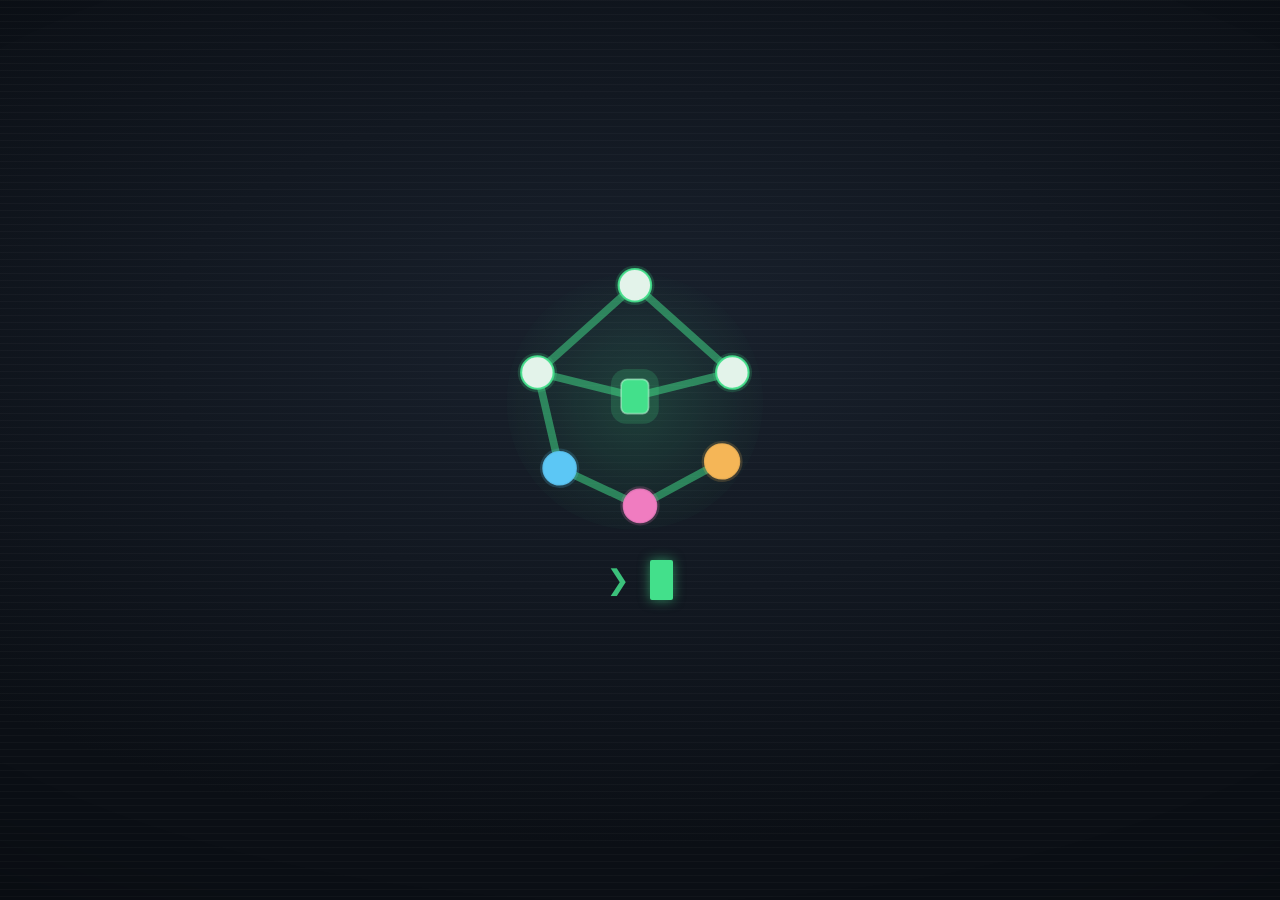
<file: src/web/index.html>
<!DOCTYPE html>
<html lang="en">
<head>
  <meta charset="UTF-8" />
  <meta name="viewport" content="width=device-width, initial-scale=1.0" />
  <!-- Lock the page down: only same-origin scripts run (no inline/eval), so
       even if unsanitized content slipped through it couldn't execute JS.
       Inline styles are allowed for dynamic cluster-colour swatches only. -->
  <meta http-equiv="Content-Security-Policy" content="default-src 'none'; script-src 'self'; style-src 'self' 'unsafe-inline'; img-src 'self' data:; font-src 'self'; frame-src 'self'; connect-src 'self'; base-uri 'none'; object-src 'none'; form-action 'none'" />
  <title>engram</title>
  <link rel="stylesheet" href="styles.css" />
</head>
<body>
  <!-- Animated brand splash; loads over the app and lifts when ready -->
  <iframe id="splash-frame" src="splash.html" title="loading engram"></iframe>

  <!-- Capture bar: terminal prompt -->
  <div id="capturebar">
    <span class="prompt">engram&gt;</span>
    <textarea id="capture" rows="1" autocomplete="off" spellcheck="false"
      placeholder="dump a thought… (Enter to save · Shift+Enter for newline)"></textarea>
    <span id="backend" class="backend"></span>
  </div>

  <div id="main">
    <!-- Graph -->
    <div id="graphpane">
      <div id="graph"></div>
      <div id="legend"></div>
      <div id="filterbar" class="hidden"></div>
      <button id="btn-reset-view" title="Reset / fit the graph in view (or press F)">⊹ fit view</button>
      <div id="statusline"></div>
    </div>

    <!-- Sidebar -->
    <div id="sidebar">
      <div id="toolbar">
        <input id="search" type="text" placeholder="/ search · Enter to ask Claude" autocomplete="off" spellcheck="false" />
        <button id="btn-ask" title="Ask Claude a question answered from your notes">⏎ ask</button>
        <button id="btn-librarian" title="Ask Claude to name clusters & suggest links">⟳ librarian</button>
        <button id="btn-import" title="Import files (md/txt/pdf) — auto-split into notes">⇪ import</button>
        <button id="btn-export" title="Export all notes to a zip">⤓ export</button>
      </div>

      <div id="answer" class="panel hidden"></div>
      <div id="clusterview" class="panel hidden"></div>
      <div id="searchresults" class="panel hidden"></div>

      <div id="reader" class="panel hidden">
        <div class="reader-head">
          <span id="reader-title"></span>
          <span class="reader-actions">
            <button id="btn-edit" title="Edit raw markdown">edit</button>
            <button id="btn-save" title="Save edits">save</button>
            <button id="btn-delete" title="Delete note">del</button>
            <button id="btn-close" title="Close">✕</button>
          </span>
        </div>
        <div id="reader-meta"></div>
        <div id="reader-rendered" class="md"></div>
        <textarea id="reader-body" class="hidden" spellcheck="false"></textarea>
      </div>

      <div id="review" class="panel"></div>
      <div id="todos" class="panel"></div>
      <div id="suggestions" class="panel"></div>
      <div id="clusters" class="panel"></div>
    </div>
  </div>

  <div id="toast"></div>

  <!-- Command palette (Ctrl+K) -->
  <div id="palette" class="overlay hidden">
    <div class="palette-box">
      <input id="palette-input" type="text" autocomplete="off" spellcheck="false"
        placeholder="jump to a note or run a command…" />
      <div id="palette-list"></div>
    </div>
  </div>

  <!-- Quiz overlay -->
  <div id="quiz" class="overlay hidden">
    <div class="quiz-box">
      <div id="quiz-head"></div>
      <div id="quiz-card"></div>
      <div id="quiz-actions"></div>
    </div>
  </div>

  <script src="vendor/force-graph.min.js"></script>
  <script src="vendor/marked.min.js"></script>
  <script src="vendor/purify.min.js"></script>
  <script src="app.js"></script>
</body>
</html>
</file>
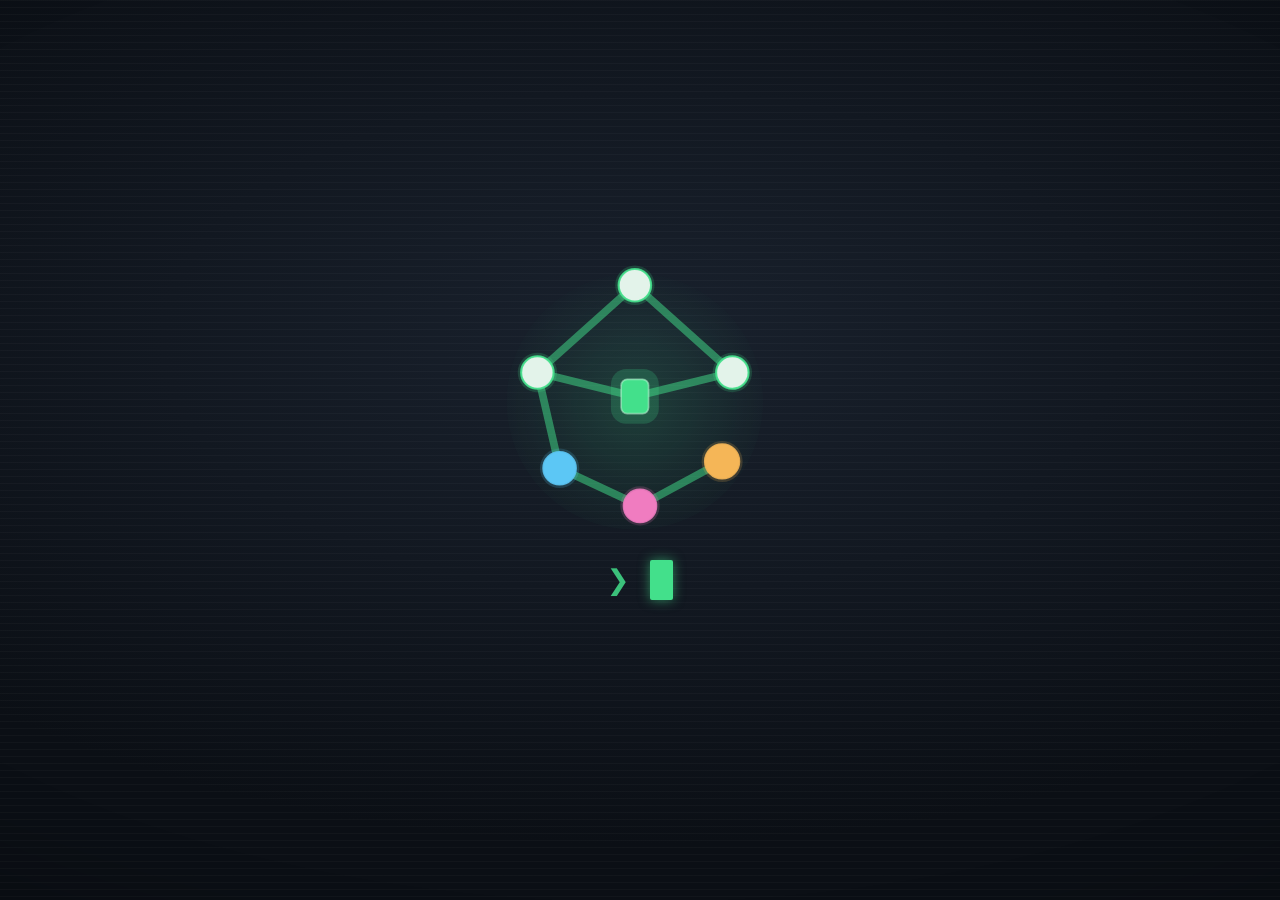
<file: icons/splash.html>
<!DOCTYPE html>
<html lang="en">
<head>
<meta charset="utf-8">
<meta name="viewport" content="width=device-width, initial-scale=1">
<title>engram</title>
<style>
  :root{
    --accent:#43e08b; --node:#e3f3ea; --cy:#5cc7f5; --am:#f5b657; --mg:#f07cc0;
    --bg-top:#19212d; --bg-bot:#0b0f15; --ink:#0d1117; --muted:#6b7a88;
    --mono:'JetBrains Mono','Cascadia Code','Fira Code',ui-monospace,'SF Mono',Menlo,Consolas,monospace;
  }
  html,body{height:100%;margin:0}
  body{background:var(--bg-bot);overflow:hidden;font-family:var(--mono)}

  .stage{
    position:fixed; inset:0; display:flex; flex-direction:column;
    align-items:center; justify-content:center; gap:26px;
    background:radial-gradient(120% 90% at 50% 38%, var(--bg-top) 0%, var(--bg-bot) 62%);
  }
  /* scanlines + vignette — pure terminal-CRT flavour */
  .stage::before{content:"";position:absolute;inset:0;pointer-events:none;
    background:repeating-linear-gradient(to bottom,rgba(255,255,255,.028) 0 1px,transparent 1px 7px);}
  .stage::after{content:"";position:absolute;inset:0;pointer-events:none;
    background:radial-gradient(130% 100% at 50% 45%,transparent 55%,rgba(0,0,0,.45) 100%);}

  .root{display:flex;flex-direction:column;align-items:center;gap:22px;
    will-change:opacity,transform;}
  .root.fade{opacity:0;transform:scale(1.035);
    transition:opacity .46s ease, transform .62s cubic-bezier(.4,0,.2,1);}

  svg{width:min(56vw,260px);height:auto;display:block;overflow:visible}

  .word{font-weight:700;letter-spacing:.02em;font-size:clamp(26px,7vw,38px);
    color:var(--node);display:flex;align-items:center;line-height:1;}
  .word .prompt{color:var(--accent);opacity:.85;margin-right:.42em;font-weight:700}
  .word .typed{white-space:pre}
  .caret{display:inline-block;width:.6em;height:1.05em;background:var(--accent);
    border-radius:2px;margin-left:.1em;vertical-align:-.16em;
    box-shadow:0 0 12px rgba(67,224,139,.55);animation:blink 1.05s steps(1) infinite}
  @keyframes blink{0%,49%{opacity:1}50%,100%{opacity:0}}

  .tagline{color:var(--muted);font-size:clamp(12px,3vw,14px);letter-spacing:.05em;
    font-weight:500;opacity:0;height:1em}

  /* subtle replay control — DELETE this block + #replay for production */
  #replay{position:fixed;right:14px;bottom:12px;z-index:5;background:rgba(255,255,255,.05);
    color:var(--muted);border:1px solid rgba(255,255,255,.08);border-radius:8px;
    font-family:var(--mono);font-size:12px;padding:6px 11px;cursor:pointer;opacity:0;
    transition:opacity .3s ease}
  .stage:hover #replay{opacity:1}
  #replay:hover{color:var(--node);border-color:rgba(67,224,139,.4)}
</style>
</head>
<body>
  <div class="stage">
    <div class="root" id="root">
      <svg id="graph" viewBox="118 124 304 322" xmlns="http://www.w3.org/2000/svg" aria-label="engram"></svg>
      <div class="word"><span class="prompt">❯</span><span class="typed" id="typed"></span><span class="caret"></span></div>
      <div class="tagline" id="tagline">the structure organizes itself</div>
    </div>
    <button id="replay">↺ replay</button>
  </div>

<script>
(function(){
  const NS="http://www.w3.org/2000/svg";
  const C={accent:"#43e08b",node:"#e3f3ea",cy:"#5cc7f5",am:"#f5b657",mg:"#f07cc0"};
  const NODES=[
    {id:"T", x:264,y:150,r:19,fill:C.node,ring:C.accent,d:0},
    {id:"L", x:150,y:252,r:19,fill:C.node,ring:C.accent,d:90},
    {id:"R", x:378,y:252,r:19,fill:C.node,ring:C.accent,d:150},
    {id:"LB",x:176,y:364,r:19,fill:C.cy,  ring:C.cy,    d:230},
    {id:"BR",x:366,y:356,r:20,fill:C.am,  ring:C.am,    d:290},
    {id:"B", x:270,y:408,r:19,fill:C.mg,  ring:C.mg,    d:350},
  ];
  const HUB={x:264,y:280,w:32,h:40};
  const EDGES=[["R","T"],["T","L"],["L","HUB"],["HUB","R"],["L","LB"],["LB","B"],["B","BR"]];

  const reduce = matchMedia("(prefers-reduced-motion: reduce)").matches;
  // ---- timeline (ms) ----
  const T = reduce
    ? {NODE_DUR:200, HUB_D:120, HUB_DUR:200, EDGE_DUR:200, EDGE_LEAD:0,
       WORD_START:120, CHAR:0, TAG_START:260, TAG_DUR:300, END:1300, FADE:420}
    : {NODE_DUR:600, HUB_D:470, HUB_DUR:360, EDGE_DUR:360, EDGE_LEAD:220,
       WORD_START:1450, CHAR:95, TAG_START:2150, TAG_DUR:500, END:3050, FADE:460};

  const svg=document.getElementById("graph");
  const typed=document.getElementById("typed");
  const tagline=document.getElementById("tagline");
  const root=document.getElementById("root");

  const clamp=(v,a,b)=>Math.max(a,Math.min(b,v));
  const easeOutCubic=p=>1-Math.pow(1-p,3);
  const c1=1.70158,c3=c1+1;
  const easeOutBack=p=>1+c3*Math.pow(p-1,3)+c1*Math.pow(p-1,2);
  const P=id=> id==="HUB"?HUB : NODES.find(n=>n.id===id);
  const arr=id=> id==="HUB" ? T.HUB_D+T.HUB_DUR : (P(id).d+T.NODE_DUR);

  let edgeEls=[], nodeEls=[], hubG, hubGlow, offsets=[];

  function build(){
    svg.innerHTML="";
    // phosphor glow
    const defs=document.createElementNS(NS,"defs");
    defs.innerHTML='<radialGradient id="phos" cx="50%" cy="52%" r="55%">'+
      '<stop offset="0" stop-color="'+C.accent+'" stop-opacity="0.18"/>'+
      '<stop offset="1" stop-color="'+C.accent+'" stop-opacity="0"/></radialGradient>';
    svg.appendChild(defs);
    const glow=document.createElementNS(NS,"circle");
    glow.setAttribute("cx",264);glow.setAttribute("cy",286);glow.setAttribute("r",150);
    glow.setAttribute("fill","url(#phos)");glow.id="glow";glow.style.opacity=0;
    svg.appendChild(glow);

    // edges
    edgeEls = EDGES.map(([a,b])=>{
      const A=P(a),B=P(b);
      const ln=document.createElementNS(NS,"line");
      ln.setAttribute("x1",A.x);ln.setAttribute("y1",A.y);
      ln.setAttribute("x2",B.x);ln.setAttribute("y2",B.y);
      ln.setAttribute("stroke",C.accent);ln.setAttribute("stroke-width",9);
      ln.setAttribute("stroke-linecap","round");ln.setAttribute("opacity",0);
      const len=Math.hypot(B.x-A.x,B.y-A.y);
      ln.setAttribute("stroke-dasharray",len);ln.setAttribute("stroke-dashoffset",len);
      ln._len=len; ln._delay=Math.max(160, Math.max(arr(a),arr(b))-T.EDGE_LEAD);
      svg.appendChild(ln); return ln;
    });

    // nodes
    offsets=[];
    nodeEls = NODES.map((n,i)=>{
      const ang=Math.random()*Math.PI*2, dist=150+Math.random()*170;
      offsets.push([Math.cos(ang)*dist, Math.sin(ang)*dist]);
      const g=document.createElementNS(NS,"g");
      g.innerHTML=
        '<circle r="'+(n.r+4)+'" fill="'+n.ring+'" opacity="0.18"/>'+
        '<circle r="'+n.r+'" fill="'+n.fill+'"/>'+
        '<circle r="'+n.r+'" fill="none" stroke="'+n.ring+'" stroke-width="2.5" opacity="0.9"/>';
      g.style.opacity=0;
      svg.appendChild(g); return g;
    });

    // hub (terminal block cursor)
    hubG=document.createElementNS(NS,"g");
    hubGlow=document.createElementNS(NS,"rect");
    hubGlow.setAttribute("x",-(HUB.w/2)-12);hubGlow.setAttribute("y",-(HUB.h/2)-12);
    hubGlow.setAttribute("width",HUB.w+24);hubGlow.setAttribute("height",HUB.h+24);
    hubGlow.setAttribute("rx",18);hubGlow.setAttribute("fill",C.accent);hubGlow.setAttribute("opacity",0);
    const hubRect=document.createElementNS(NS,"rect");
    hubRect.setAttribute("x",-(HUB.w/2));hubRect.setAttribute("y",-(HUB.h/2));
    hubRect.setAttribute("width",HUB.w);hubRect.setAttribute("height",HUB.h);
    hubRect.setAttribute("rx",7);hubRect.setAttribute("fill",C.accent);
    const hubEdge=document.createElementNS(NS,"rect");
    hubEdge.setAttribute("x",-(HUB.w/2));hubEdge.setAttribute("y",-(HUB.h/2));
    hubEdge.setAttribute("width",HUB.w);hubEdge.setAttribute("height",HUB.h);
    hubEdge.setAttribute("rx",7);hubEdge.setAttribute("fill","none");
    hubEdge.setAttribute("stroke","#bff7d8");hubEdge.setAttribute("stroke-width",2);hubEdge.setAttribute("opacity",.55);
    hubG.appendChild(hubGlow);hubG.appendChild(hubRect);hubG.appendChild(hubEdge);
    hubG.style.opacity=0;
    svg.appendChild(hubG);
    glowEl=glow;
  }

  let glowEl, start=null, done=false, raf=null;

  function fireDone(){
    try{ if(window.chrome&&window.chrome.webview) window.chrome.webview.postMessage("engram:splash-done"); }catch(e){}
    document.dispatchEvent(new CustomEvent("engram:splash-done"));
    if(typeof window.onEngramSplashDone==="function") window.onEngramSplashDone();
  }

  function frame(now){
    if(start===null) start=now;
    const t=now-start;

    glowEl.style.opacity = clamp(t/800,0,1)*0.9;

    NODES.forEach((n,i)=>{
      const p=clamp((t-n.d)/T.NODE_DUR,0,1);
      const ep=easeOutCubic(p), sc=easeOutBack(p);
      const [dx,dy]=offsets[i];
      const cx=n.x+dx*(1-ep), cy=n.y+dy*(1-ep);
      nodeEls[i].setAttribute("transform","translate("+cx+","+cy+") scale("+Math.max(0,sc)+")");
      nodeEls[i].style.opacity=clamp(p*1.6,0,1);
    });

    edgeEls.forEach(ln=>{
      const p=clamp((t-ln._delay)/T.EDGE_DUR,0,1);
      ln.setAttribute("stroke-dashoffset", ln._len*(1-easeOutCubic(p)));
      ln.setAttribute("opacity", (0.5*clamp(p*1.4,0,1)).toFixed(3));
    });

    const hp=clamp((t-T.HUB_D)/T.HUB_DUR,0,1);
    hubG.setAttribute("transform","translate("+HUB.x+","+HUB.y+") scale("+Math.max(0,easeOutBack(hp))+")");
    hubG.style.opacity=clamp(hp*1.6,0,1);
    if(hp>=1){ hubGlow.setAttribute("opacity",(0.10+0.12*(0.5+0.5*Math.sin(t/420))).toFixed(3)); }

    const chars = T.CHAR>0 ? clamp(Math.floor((t-T.WORD_START)/T.CHAR),0,6) : (t>=T.WORD_START?6:0);
    typed.textContent="engram".slice(0,chars);

    tagline.style.opacity = (clamp((t-T.TAG_START)/T.TAG_DUR,0,1)).toFixed(3);

    if(t>=T.END && !done){
      done=true; root.classList.add("fade");
      setTimeout(fireDone, T.FADE-20);
    }
    if(t < T.END + T.FADE + 80) raf=requestAnimationFrame(frame);
  }

  function play(){
    if(raf) cancelAnimationFrame(raf);
    start=null; done=false; root.classList.remove("fade"); typed.textContent="";
    build(); raf=requestAnimationFrame(frame);
  }

  document.getElementById("replay").addEventListener("click",play);
  window.engramSplash={ play };   // host can re-trigger if needed
  play();
})();
</script>
</body>
</html>
</file>
<file: src/web/styles.css>
:root {
  /* engram brand palette */
  --bg: #0B0F15;
  --bg2: #121822;
  --panel: #0E141C;
  --line: #19212D;
  --fg: #C7D0DC;
  --dim: #5C6675;
  --accent: #43E08B;       /* brand green */
  --accent2: #5CC7F5;      /* brand cyan */
  --danger: #F07CC0;       /* brand magenta (destructive accents) */
  --mono: "Cascadia Mono", "JetBrains Mono", Consolas, "Courier New", monospace;
}

* { box-sizing: border-box; }

html, body {
  margin: 0; height: 100%; width: 100%;
  background: var(--bg); color: var(--fg);
  font-family: var(--mono); font-size: 13px;
  overflow: hidden; user-select: none;
}

/* ---- capture bar ---- */
#capturebar {
  display: flex; align-items: flex-start; gap: 8px;
  padding: 10px 12px; background: var(--bg2);
  border-bottom: 1px solid var(--line);
}
#capturebar .prompt { color: var(--accent); padding-top: 4px; white-space: nowrap; font-weight: bold; }
#capture {
  flex: 1 1 0; min-width: 0; resize: none; background: transparent; border: none; outline: none;
  color: var(--fg); font-family: var(--mono); font-size: 14px; line-height: 1.5;
  max-height: 160px; overflow-y: auto; user-select: text;
}
#capture::placeholder { color: var(--dim); }
.backend { color: var(--dim); font-size: 11px; padding-top: 4px; white-space: nowrap; flex-shrink: 0; }
/* on narrow windows, drop the backend label rather than clip the capture bar */
@media (max-width: 720px) { .backend { display: none; } }

/* ---- main layout ---- */
#main { display: flex; height: calc(100% - 47px); }
#graphpane { position: relative; flex: 1; min-width: 0; }
#graph { position: absolute; inset: 0; }

#legend {
  position: absolute; top: 10px; left: 10px; max-width: 260px;
  max-height: 40%; overflow-y: auto; pointer-events: auto;
}
#statusline {
  position: absolute; bottom: 8px; left: 12px; right: 12px;
  color: var(--dim); font-size: 11px; pointer-events: none;
}

/* ---- sidebar ---- */
#sidebar {
  /* fluid width: scales with the window but stays usable on odd aspect ratios */
  width: clamp(280px, 30vw, 420px); flex-shrink: 0; background: var(--panel);
  border-left: 1px solid var(--line); display: flex; flex-direction: column;
  overflow-y: auto; overflow-x: hidden;
}
#toolbar { display: flex; flex-wrap: wrap; gap: 6px; padding: 10px; border-bottom: 1px solid var(--line); }
#search {
  flex: 1 1 120px; min-width: 0; background: var(--bg); border: 1px solid var(--line); border-radius: 3px;
  color: var(--fg); font-family: var(--mono); font-size: 13px; padding: 6px 8px; outline: none;
  user-select: text;
}
#search:focus { border-color: var(--accent); }

button {
  background: var(--bg); color: var(--fg); border: 1px solid var(--line);
  border-radius: 3px; font-family: var(--mono); font-size: 12px; padding: 6px 9px;
  cursor: pointer; white-space: nowrap;
}
button:hover { border-color: var(--accent); color: var(--accent); }
#btn-ask { border-color: #2E7D55; color: var(--accent); }
#btn-ask:hover { background: #102A1E; }

.panel { padding: 10px 12px; border-bottom: 1px solid var(--line); }
.panel.hidden { display: none; }
.panel-title { color: var(--dim); font-size: 11px; text-transform: uppercase; letter-spacing: 1px; margin-bottom: 8px; }

/* ---- reader ---- */
.reader-head { display: flex; justify-content: space-between; align-items: center; margin-bottom: 6px; }
#reader-title { color: var(--accent2); font-weight: bold; overflow: hidden; text-overflow: ellipsis; white-space: nowrap; }
.reader-actions button { padding: 3px 7px; font-size: 11px; }
#btn-delete:hover { border-color: var(--danger); color: var(--danger); }
#reader-meta { color: var(--dim); font-size: 11px; margin-bottom: 8px; }
#reader-body {
  width: 100%; min-height: 220px; resize: vertical; background: var(--bg);
  border: 1px solid var(--line); border-radius: 3px; color: var(--fg);
  font-family: var(--mono); font-size: 13px; line-height: 1.6; padding: 8px; outline: none;
  user-select: text;
}
#reader-body:focus { border-color: var(--accent); }

/* rendered markdown view */
.md {
  background: var(--bg); border: 1px solid var(--line); border-radius: 3px;
  padding: 10px 12px; min-height: 120px; max-height: 50vh; overflow-y: auto;
  color: var(--fg); line-height: 1.6; font-size: 13px; user-select: text;
}
.md.hidden { display: none; }
.md h1, .md h2, .md h3, .md h4 { color: var(--accent2); margin: 0.6em 0 0.3em; line-height: 1.3; }
.md h1 { font-size: 1.4em; } .md h2 { font-size: 1.25em; } .md h3 { font-size: 1.1em; }
.md p { margin: 0.5em 0; }
.md ul, .md ol { padding-left: 1.4em; margin: 0.4em 0; }
.md li { margin: 0.15em 0; }
.md code { background: #19212D; padding: 1px 5px; border-radius: 3px; color: var(--accent); font-size: 0.95em; }
.md pre { background: #19212D; padding: 8px 10px; border-radius: 4px; overflow-x: auto; }
.md pre code { background: none; padding: 0; color: var(--fg); }
.md a { color: var(--accent); }
.md blockquote { border-left: 2px solid var(--line); margin: 0.5em 0; padding-left: 10px; color: var(--dim); }
.md hr { border: none; border-top: 1px solid var(--line); margin: 0.8em 0; }
.md table { border-collapse: collapse; margin: 0.5em 0; }
.md th, .md td { border: 1px solid var(--line); padding: 4px 8px; }
.md input[type="checkbox"] { accent-color: var(--accent); }

/* ---- lists ---- */
.row {
  padding: 7px 8px; border: 1px solid var(--line); border-radius: 3px; margin-bottom: 6px;
  cursor: pointer; background: var(--bg);
}
.row:hover { border-color: var(--accent); }
.row .row-title { color: var(--fg); overflow: hidden; text-overflow: ellipsis; white-space: nowrap; }
.row .row-sub { color: var(--dim); font-size: 11px; margin-top: 3px; }
.row .score { color: var(--accent); float: right; font-size: 11px; }

.sug { background: var(--bg); border: 1px solid var(--line); border-radius: 3px; padding: 8px; margin-bottom: 6px; }
.sug .sug-kind { color: var(--accent2); font-size: 11px; text-transform: uppercase; }
.sug .sug-body { margin: 4px 0 7px; }
.sug .sug-actions { display: flex; gap: 6px; }
.sug .sug-actions button { padding: 3px 9px; font-size: 11px; }

.mini-link { float: right; color: var(--accent); font-size: 11px; cursor: pointer; font-weight: normal; text-transform: none; letter-spacing: 0; }
.mini-link:hover { text-decoration: underline; }

/* ---- todos ---- */
.todo-group { display: flex; align-items: center; gap: 7px; color: var(--dim); font-size: 11px; text-transform: uppercase; letter-spacing: 1px; margin: 10px 0 5px; }
.todo { display: flex; align-items: flex-start; gap: 8px; padding: 4px 2px; cursor: default; }
.todo input[type="checkbox"] { margin-top: 2px; accent-color: var(--accent); cursor: pointer; flex-shrink: 0; }
.todo-text { flex: 1; line-height: 1.45; user-select: text; }
.todo.done .todo-text { color: var(--dim); text-decoration: line-through; }
.todo-src { color: var(--dim); cursor: pointer; flex-shrink: 0; }
.todo-src:hover { color: var(--accent); }

/* ---- cluster detail ---- */
.cv-head { display: flex; align-items: center; gap: 8px; margin-bottom: 8px; }
.cv-name { color: var(--accent2); font-weight: bold; flex: 1; }
.cv-summary { color: var(--fg); line-height: 1.6; margin-bottom: 10px; user-select: text; }
.cv-notes-title { color: var(--dim); font-size: 11px; text-transform: uppercase; letter-spacing: 1px; margin-bottom: 6px; }
.cv-note { padding: 5px 8px; }

/* ---- resurface (spaced repetition) ---- */
.rev { border: 1px solid var(--line); border-radius: 3px; padding: 8px; margin-bottom: 6px; background: var(--bg); }
.rev-title { color: var(--fg); cursor: pointer; overflow: hidden; text-overflow: ellipsis; white-space: nowrap; }
.rev-title:hover { color: var(--accent); }
.rev-actions { display: flex; gap: 6px; margin-top: 7px; }
.rev-actions button { padding: 3px 10px; font-size: 11px; }
.rev-actions button[data-g="good"]:hover { border-color: var(--accent2); color: var(--accent2); }

.cluster-item { display: flex; align-items: center; gap: 8px; padding: 4px 0; cursor: pointer; }
.cluster-item:hover .cluster-name { color: var(--accent); }
.swatch { width: 11px; height: 11px; border-radius: 2px; flex-shrink: 0; }
.cluster-name { flex: 1; overflow: hidden; text-overflow: ellipsis; white-space: nowrap; }
.cluster-count { color: var(--dim); font-size: 11px; }

/* ---- toast ---- */
#toast {
  position: fixed; bottom: 16px; left: 50%; transform: translateX(-50%);
  background: var(--bg2); border: 1px solid var(--accent); color: var(--fg);
  padding: 8px 14px; border-radius: 4px; font-size: 12px; opacity: 0;
  transition: opacity .2s; pointer-events: none; max-width: 70%;
}
#toast.show { opacity: 1; }

.empty { color: var(--dim); font-size: 12px; font-style: italic; }

/* ---- splash overlay ---- */
#splash-frame {
  position: fixed; inset: 0; width: 100%; height: 100%; border: 0;
  z-index: 1000; background: var(--bg); transition: opacity 0.45s ease;
}
#splash-frame.gone { opacity: 0; pointer-events: none; }

/* ---- reset view button ---- */
#btn-reset-view {
  position: absolute; bottom: 28px; right: 12px; font-size: 11px;
  background: var(--bg2); border-color: var(--line); opacity: 0.85;
}
#btn-reset-view:hover { opacity: 1; }

/* ---- filter bar ---- */
#filterbar {
  position: absolute; top: 10px; right: 12px; background: var(--bg2);
  border: 1px solid var(--accent); border-radius: 4px; padding: 5px 10px;
  font-size: 11px; color: var(--fg); display: flex; gap: 8px; align-items: center;
}
#filterbar.hidden { display: none; }

/* ---- overlays (palette + quiz) ---- */
.overlay {
  position: fixed; inset: 0; background: rgba(5,7,11,0.6); backdrop-filter: blur(2px);
  display: flex; justify-content: center; align-items: flex-start; z-index: 50;
}
.overlay.hidden { display: none; }

.palette-box {
  margin-top: 12vh; width: min(620px, 86vw); background: var(--bg2);
  border: 1px solid var(--accent); border-radius: 6px; overflow: hidden;
  box-shadow: 0 18px 50px rgba(0,0,0,0.55);
}
#palette-input {
  width: 100%; background: transparent; border: none; outline: none; color: var(--fg);
  font-family: var(--mono); font-size: 15px; padding: 13px 15px;
  border-bottom: 1px solid var(--line); user-select: text;
}
#palette-list { max-height: 50vh; overflow-y: auto; }
.pal-item { display: flex; align-items: center; gap: 9px; padding: 8px 14px; cursor: pointer; }
.pal-item.sel, .pal-item:hover { background: #1A2330; }
.pal-dot { width: 9px; height: 9px; border-radius: 50%; flex-shrink: 0; }
.pal-label { flex: 1; overflow: hidden; text-overflow: ellipsis; white-space: nowrap; }
.pal-hint { color: var(--dim); font-size: 10px; text-transform: uppercase; letter-spacing: 1px; }

/* ---- quiz ---- */
.quiz-box {
  margin-top: 10vh; width: min(620px, 88vw); background: var(--bg2);
  border: 1px solid var(--line); border-radius: 6px; padding: 18px 20px;
  box-shadow: 0 18px 50px rgba(0,0,0,0.55);
}
#quiz-head { color: var(--dim); font-size: 11px; text-transform: uppercase; letter-spacing: 1px; margin-bottom: 14px; }
#quiz-card { min-height: 120px; user-select: text; }
.quiz-q { color: var(--accent2); font-size: 16px; line-height: 1.5; }
.quiz-a { color: var(--fg); font-size: 14px; line-height: 1.6; margin-top: 14px; padding-top: 14px; border-top: 1px solid var(--line); }
.quiz-pick { display: flex; align-items: center; gap: 9px; padding: 8px; border: 1px solid var(--line); border-radius: 4px; margin-bottom: 6px; cursor: pointer; }
.quiz-pick:hover { border-color: var(--accent); }
#quiz-actions { display: flex; gap: 8px; margin-top: 18px; }
#quiz-actions button { padding: 7px 16px; }

/* ---- ask / RAG answer ---- */
#answer { background: #0C1118; }
.thinking { color: var(--accent); font-size: 12px; }
.thinking::after { content: "▋"; animation: blink 1s steps(2) infinite; }
@keyframes blink { 50% { opacity: 0; } }
.ask-q { color: var(--accent2); margin-bottom: 8px; }
.ask-q::before { content: "? "; color: var(--dim); }
.ask-a { color: var(--fg); line-height: 1.6; white-space: pre-wrap; user-select: text; }
.cite { color: var(--accent); cursor: pointer; text-decoration: none; }
.cite:hover { text-decoration: underline; }
.ask-src-title { color: var(--dim); font-size: 11px; text-transform: uppercase; letter-spacing: 1px; margin: 10px 0 6px; }
.ask-src { display: flex; align-items: center; gap: 8px; padding: 4px 0; cursor: pointer; }
.ask-src:hover .ask-src-name { color: var(--accent); }
.ask-src-name { flex: 1; overflow: hidden; text-overflow: ellipsis; white-space: nowrap; }
</file>
